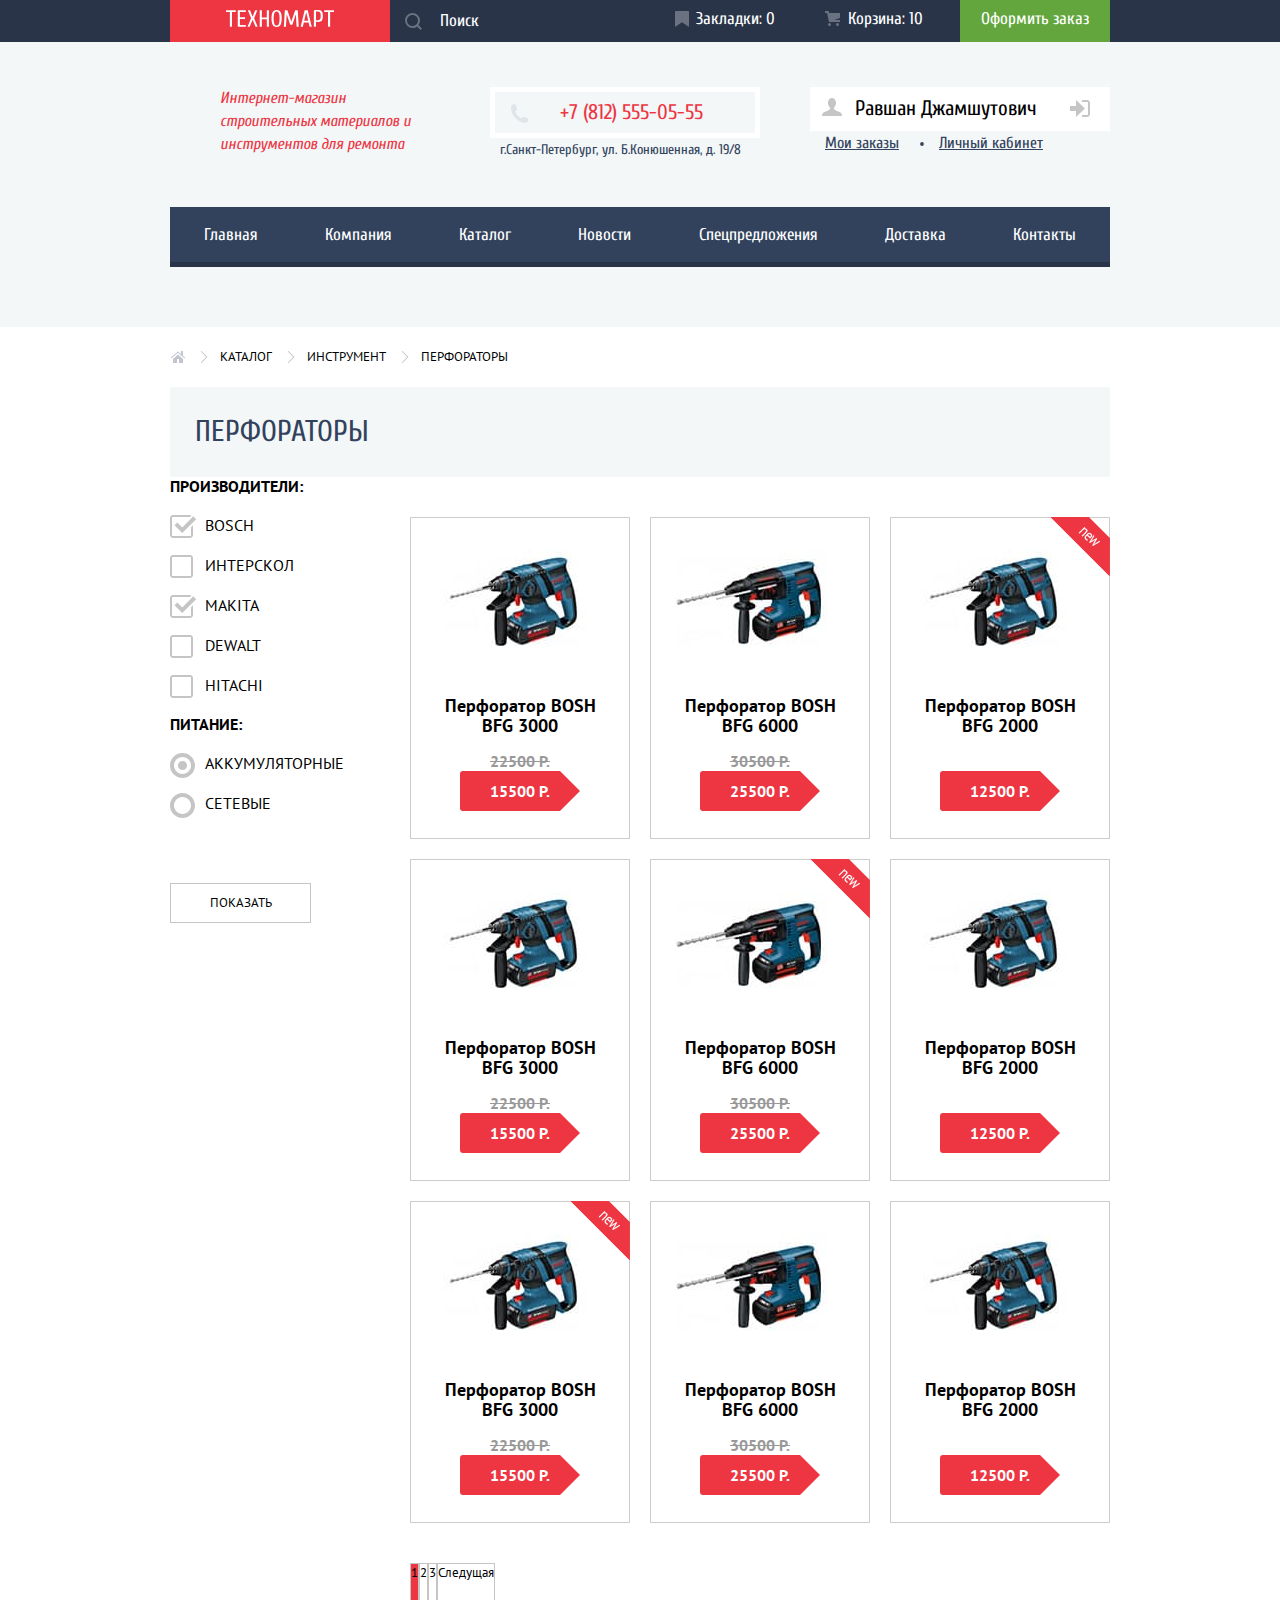
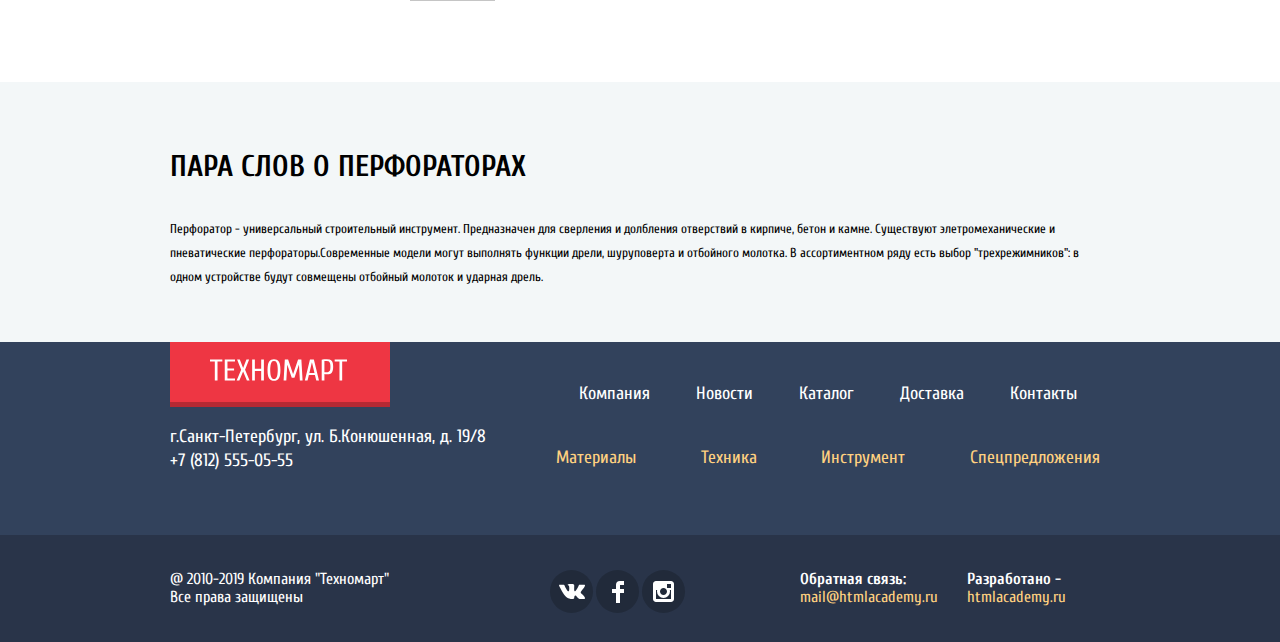
<file: catalog.html>
<!DOCTYPE html>
<html lang="ru">

  <head>
    <meta charset="utf-8">
    <title>Каталог товаров</title>
    <link href="https://fonts.googleapis.com/css?family=Cuprum:400,400i,700&amp;subset=cyrillic" rel="stylesheet">
    <link href="https://fonts.googleapis.com/css?family=PT+Sans:400,700&amp;subset=cyrillic" rel="stylesheet">
    <link href="css/normalize.css" rel="stylesheet">
    <link href="css/style.css" rel="stylesheet">
  </head>

  <body>

    <!--HEADER-------------------------------------------->
    <header class="header-main header-main-catalog">

      <div class="header-user-wrapper">
        <div class="header-user">
          <a class="logo" href="index.html">
            <img src="img/logo.svg" width="110" height="17" alt="Техномарт">
          </a>
          <button class="header-user-search" type="button">Поиск</button>
          <a class="bookmarks" href=#>Закладки: 0</a>
          <a class="basket" href=#>Корзина: 10</a>
          <a class="order" href=#>Оформить заказ</a>
        </div>
      </div>

      <div class="header-information">

        <div class="slogan">
          <p>
          Интернет-магазин строительных материалов
          и инструментов для ремонта
          </p>
        </div>

        <div class="address">
          <span class="tel">+7 (812) 555-05-55</span>
          <p>г.Санкт-Петербург, ул. Б.Конюшенная, д. 19/8</p>
        </div>

        <div class="user-navigation">
          <div class="user-navigation-active">
            <svg xmlns="http://www.w3.org/2000/svg" width="20" height="18" viewBox="0 0 20 18"><path fill="#c5c5c5" d="M17.881 14.166c-2.144-.735-4.256-1.666-5.207-2.39-.657-.501-.77-1.618-.517-2.415 1.118-.903 1.864-2.477 1.864-4.278C14.021 2.276 12.221 0 10 0S5.979 2.276 5.979 5.083c0 1.801.746 3.374 1.863 4.277.253.798.141 1.915-.517 2.416-.95.724-3.063 1.654-5.207 2.39S0 18 0 18h20s.025-3.099-2.119-3.834z"/></svg>
            <div class="user-navigation-name"><p class="name">Равшан Джамшутович<p></div>
            <svg xmlns="http://www.w3.org/2000/svg" width="20" height="17" viewBox="0 0 20 17"><path fill="#c5c5c5" d="M14.875 8.5L6 0v6H0v5h6v6z"/><path fill="#c5c5c5" d="M16.986 15.01h-5.027V17h5.027c2.178 0 3.004-1.81 3.029-3.026V3.028C19.99 1.811 19.164 0 16.986 0h-5.027v1.99h5.027c.839 0 .992.681 1.01 1.057v10.904c-.017.376-.171 1.059-1.01 1.059z"/></svg>
            <ul>
              <li class="active-user"><a href=#>Мои заказы</a></li>
              <li class="active-user"><a href=#>Личный кабинет</a></li>
            </ul>
          </div>
        </div>

      </div>

      <nav class="header-menu">
        <ul>
          <li class="header-menu-items"><a href="index.html">Главная</a></li>
          <li class="header-menu-items"><a href=#>Компания</a></li>
          <li class="header-menu-items"> <a href="catalog.html">Каталог</a></li>
          <li class="header-menu-items"><a href=#>Новости</a></li>
          <li class="header-menu-items"><a href=#>Спецпредложения</a></li>
          <li class="header-menu-items"><a href=#>Доставка</a></li>
          <li class="header-menu-items"><a href=#>Контакты</a></li>
        </ul>
      </nav>

    </header>

     <!--MAIN-------------------------------------------->
    <main>
      <div class="container">

      <ul class="breadcrumbs">
        <li><a href=#>Каталог</a></li>
        <li><a href=#>Инструмент</a></li>
        <li>Перфораторы</li>
      </ul>

      <h1 class="page-title">Перфораторы</h1>

      <div class="catalog-and-filters">
        <section class="filters">
          <h2 class="visually-hidden">Фильтр товаров</h2>
          <form class="filter" method="get" action="https://echo.htmlacademy.ru">
              <p>Производители:</p>
              <ul>
                <li class="filter-option">
                  <label class="filter-input filter-input-checkbox">BOSCH
                    <input class="visually-hidden" type="checkbox" name="BOSCH" checked>
                    <span class="checkbox-indicator"></span>
                  </label>
                </li>
                <li class="filter-option">
                  <label class="filter-input filter-input-checkbox">ИНТЕРСКОЛ
                    <input class="visually-hidden" type="checkbox" name="Interskol" id="Interskol">
                    <span class="checkbox-indicator"></span>
                  </label>
                </li>
                <li class="filter-option">
                  <label class="filter-input filter-input-checkbox">MAKIta
                    <input class="visually-hidden" type="checkbox" name="MAKIta" checked>
                    <span class="checkbox-indicator"></span>
                  </label>
                </li>
                <li class="filter-option">
                  <label class="filter-input filter-input-checkbox">Dewalt
                    <input class="visually-hidden" type="checkbox" name="Dewalt">
                    <span class="checkbox-indicator"></span>
                  </label>
                </li>
                <li class="filter-option">
                  <label class="filter-input filter-input-checkbox">Hitachi
                    <input class="visually-hidden" type="checkbox" name="Hitachi">
                    <span class="checkbox-indicator"></span>
                  </label>
                </li>
              </ul>

              <p>Питание:</p>
              <ul>
              <li class="filter-option">
                <label class="filter-input filter-input-radio">Аккумуляторные
                  <input class="visually-hidden" type="radio" name="product-group" value="accumulator" checked>
                  <span class="radio-indicator"></span>
                </label>
              </li>
              <li class="filter-option">
                <label class="filter-input filter-input-radio">Сетевые
                  <input class="visually-hidden" type="radio" name="product-group" value="networking">
                  <span class="radio-indicator"></span>
                </label>
              </li>
              </ul>

            <button type="submit">
              Показать
            </button>

          </form>
        </section>


         <section class="catalog">
          <h2 class="visually-hidden">Список перфораторов</h2>

           <div class="catalog-list">
            <div class="row">

            <div class="catalog-item">
              <div class="actions">
              <a href="#" class="to-buy">Купить</a>
              <a href="#" class="add-to-bookmark">В закладки</a>
              </div>
              <div class="image"><img src="img/Perforator_1.jpg" width="218" height="170" alt="Перфоратор BOSH BFG 3000"></div>
              <h3>
                <a href="catalog-item.html">Перфоратор BOSH BFG 3000</a>
              </h3>
              <p class="old-price">22500 P.</p>
              <span class="new-price">15500 P.</span>
            </div>

            <div class="catalog-item">
              <div class="actions">
              <a href="#" class="to-buy">Купить</a>
              <a href="#" class="add-to-bookmark">В закладки</a>
              </div>
              <div class="image"><img src="img/Perforator_2.jpg" width="218" height="170" alt="Перфоратор BOSH BFG 3000"></div>
              <h3>
                <a href="catalog-item.html">Перфоратор BOSH BFG 6000</a>
              </h3>
              <p class="old-price">30500 P.</p>
              <span class="new-price">25500 P.</span>
            </div>

            <div class="catalog-item">
              <div class="flag flag-new">новинка</div>
              <div class="actions">
              <a href="#" class="to-buy">Купить</a>
              <a href="#" class="add-to-bookmark">В закладки</a>
              </div>
              <div class="image"><img src="img/Perforator_3.jpg" width="218" height="170" alt="Перфоратор BOSH BFG 3000"></div>
              <h3>
                <a href="catalog-item.html">Перфоратор BOSH BFG 2000</a>
              </h3>
              <p class="old-price"></p>
              <span class="new-price">12500 P.</span>
            </div>

            <div class="catalog-item">
              <div class="actions">
              <a href="#" class="to-buy">Купить</a>
              <a href="#" class="add-to-bookmark">В закладки</a>
              </div>
              <div class="image"><img src="img/Perforator_1.jpg" width="218" height="170" alt="Перфоратор BOSH BFG 3000"></div>
              <h3>
                <a href="catalog-item.html">Перфоратор BOSH BFG 3000</a>
              </h3>
              <p class="old-price">22500 P.</p>
              <span class="new-price">15500 P.</span>
            </div>

            <div class="catalog-item">
              <div class="flag flag-new">новинка</div>
              <div class="actions">
              <a href="#" class="to-buy">Купить</a>
              <a href="#" class="add-to-bookmark">В закладки</a>
              </div>
              <div class="image"><img src="img/Perforator_2.jpg" width="218" height="170" alt="Перфоратор BOSH BFG 3000"></div>
              <h3>
                <a href="catalog-item.html">Перфоратор BOSH BFG 6000</a>
              </h3>
              <p class="old-price">30500 P.</p>
              <span class="new-price">25500 P.</span>
            </div>

            <div class="catalog-item">
              <div class="actions">
              <a href="#" class="to-buy">Купить</a>
              <a href="#" class="add-to-bookmark">В закладки</a>
              </div>
              <div class="image"><img src="img/Perforator_3.jpg" width="218" height="170" alt="Перфоратор BOSH BFG 3000"></div>
              <h3>
                <a href="catalog-item.html">Перфоратор BOSH BFG 2000</a>
              </h3>
              <p class="old-price"></p>
              <span class="new-price">12500 P.</span>
            </div>

            <div class="catalog-item">
              <div class="flag flag-new">новинка</div>
              <div class="actions">
              <a href="#" class="to-buy">Купить</a>
              <a href="#" class="add-to-bookmark">В закладки</a>
              </div>
              <div class="image"><img src="img/Perforator_1.jpg" width="218" height="170" alt="Перфоратор BOSH BFG 3000"></div>
              <h3>
                <a href="catalog-item.html">Перфоратор BOSH BFG 3000</a>
              </h3>
              <p class="old-price">22500 P.</p>
              <span class="new-price">15500 P.</span>
            </div>

            <div class="catalog-item">
              <div class="actions">
              <a href="#" class="to-buy">Купить</a>
              <a href="#" class="add-to-bookmark">В закладки</a>
              </div>
              <div class="image"><img src="img/Perforator_2.jpg" width="218" height="170" alt="Перфоратор BOSH BFG 3000"></div>
              <h3>
                <a href="catalog-item.html">Перфоратор BOSH BFG 6000</a>
              </h3>
              <p class="old-price">30500 P.</p>
              <span class="new-price">25500 P.</span>
            </div>

            <div class="catalog-item">
              <div class="actions">
              <a href="#" class="to-buy">Купить</a>
              <a href="#" class="add-to-bookmark">В закладки</a>
              </div>
              <div class="image"><img src="img/Perforator_3.jpg" width="218" height="170" alt="Перфоратор BOSH BFG 3000"></div>
              <h3>
                <a href="catalog-item.html">Перфоратор BOSH BFG 2000</a>
              </h3>
              <p class="old-price"></p>
              <span class="new-price">12500 P.</span>
            </div>
          </div>
          </div>

        <div class="pagination">
          <ul class="pagination-list">
          <li class="pagination-item pagination-item-current"><a>1</a></li>
          <li class="pagination-item"><a href="#">2</a></li>
          <li class="pagination-item"><a href="#">3</a></li>
          <li class="pagination-item"><a href="#">Следущая</a></li>
        </ul>
      </div>

      </section>

    </div>
    </div>

      <section class="information-about-products">
        <div class="information-about-products-wrapper">
        <h2>Пара слов о перфораторах</h2>
        <p>Перфоратор - универсальный строительный инструмент. Предназначен для сверления и долбления отверствий в кирпиче, бетон и камне.
          Существуют элетромеханические и пневатические перфораторы.Современные модели могут выполнять функции дрели, шуруповерта и отбойного молотка.
          В ассортиментном ряду есть выбор "трехрежимников": в одном устройстве будут совмещены отбойный молоток и ударная дрель.
        </p>
        </div>
      </section>
    </main>

    <!--FOOTER-------------------------------------------->
    <footer class="footer-main">

      <div class="footer-light-grey-wrapper">
        <div class="footer-menu-wrapper">
          <div class="footer-company-info">
            <a class="logo-footer" href="index.html"><img src="img/logo-footer.svg" width="137" height="22" alt="Техномарт"></a>
            <p class="footer-contacts">
              г.Санкт-Петербург, ул. Б.Конюшенная, д. 19/8 <br>
              +7 (812) 555-05-55
            </p>
          </div>

          <div class="footer-menu">

              <ul class="footer-menu-first-line">
                <li><a href=#>Компания</a></li>
                <li><a href=#>Новости</a></li>
                <li><a href="catalog.html">Каталог</a></li>
                <li><a href=#>Доставка</a></li>
                <li><a href=#>Контакты</a></li>
              </ul>


              <ul class="footer-menu-second-line">
                <li><a href=#>Материалы</a></li>
                <li><a href=#>Техника</a></li>
                <li><a href=#>Инструмент</a></li>
                <li><a href=#>Спецпредложения</a></li>
              </ul>


            </div>
          </div>
      </div>

      <div class="footer-dark-grey-wrapper">
        <div class="footer-copyright-social-feedback">
          <div class="footer-copyright">
            <p>
              @ 2010-2019 Компания "Техномарт" <br>
              Все права защищены
            </p>
          </div>

          <div class="footer-social">
            <ul class="footer-social-list">
              <li><a class="social-button" href="#"><span class="visually-hidden">Вконтакте</span>
                <svg xmlns="http://www.w3.org/2000/svg" width="26" height="15" viewBox="0 0 26 15"><path fill="#FFF" d="M16.138 11.51c.956-.309 2.18 2.04 3.483 2.939.978.681 1.727.534 1.727.534l3.473-.05s1.815-.112.957-1.554c-.071-.12-.503-1.069-2.585-3.022-2.177-2.043-1.882-1.712.739-5.244 1.597-2.153 2.236-3.468 2.036-4.028-.192-.539-1.365-.399-1.365-.399L20.69.713c-.381.001-.704.119-.851.515-.003.004-.621 1.666-1.445 3.079-1.741 2.989-2.436 3.148-2.724 2.961-.661-.433-.494-1.737-.494-2.664 0-2.897.432-4.105-.846-4.417-.427-.104-.739-.172-1.828-.182-1.392-.021-2.574 0-3.244.329-.445.223-.786.712-.579.74.26.035.843.16 1.155.586.401.552.389 1.789.389 1.789s.229 3.411-.54 3.834c-.528.29-1.25-.302-2.803-3.016-.793-1.388-1.392-2.922-1.392-2.922s-.116-.285-.326-.441c-.25-.185-.6-.244-.6-.244L.848.684S.29.7.085.946c-.182.218-.015.668-.015.668s2.909 6.881 6.203 10.347c3.02 3.182 6.452 2.971 6.452 2.971h1.555s.469-.054.709-.312c.224-.24.214-.691.214-.691s-.031-2.109.935-2.419z"/></svg>
              </a></li>
              <li><a class="social-button" href="#"><span class="visually-hidden">Фейсбук</span>
                <svg xmlns="http://www.w3.org/2000/svg" width="12" height="22" viewBox="0 0 12 22"><path fill="#FFF" d="M12 4V0H8a4 4 0 0 0-4 4v4H0v4h4v10h4V12h4V8H8V4h4z"/></svg>
              </a></li>
              <li><a class="social-button" href="#"><span class="visually-hidden">Инстаграм</span>
                <svg xmlns="http://www.w3.org/2000/svg" width="21" height="21" viewBox="0 0 21 21"><path fill="#FFF" d="M18 0H3C1.35 0 0 1.35 0 3v15c0 1.65 1.35 3 3 3h15c1.65 0 3-1.35 3-3V3c0-1.65-1.35-3-3-3zm-7.5 7c1.93 0 3.5 1.57 3.5 3.5S12.43 14 10.5 14 7 12.43 7 10.5 8.57 7 10.5 7zM18 18H3V9h1.181A6.504 6.504 0 0 0 4 10.5a6.5 6.5 0 1 0 13 0 6.45 6.45 0 0 0-.181-1.5H18v9zm0-11h-4V3h4v4z"/></svg>
              </a></li>
            </ul>
          </div>

          <div class="footer-feedback">
            <div class="footer-feedback-left">
              <b>Обратная связь:</b>
              <a class="btn-footer-feedback" href=#>mail@htmlacademy.ru</a>
            </div>
            <div class="footer-feedback-right">
              <b>Разработано -</b>
              <a class="btn-footer-copyright" href="https://htmlacademy.ru/intensive/htmlcss">htmlacademy.ru</a>
            </div>
          </div>

        </div>
      </div>

    </footer>

   <!--POPUP-------------------------------------------->
   <div class="popup input-basket">
     <p>Товар добавлен в корзину!</p>
     <div class="input-basket-button">
       <button class="btn-input-basket" type="button">Оформить заказ</button>
       <button type="button">Продолжить покупки</button>
     </div>
     <button class="popup-close" aria-label="Закрыть" type="button">X</button>
   </div>

   <script src="js/script.js"></script>
   </body>
   </html>
</file>
<file: css/style.css>
body {
  margin: 0;
  padding: 0;

  font-family: "Cuprum", Arial, sans-serif;
  font-size: 16px;
  line-height: 18px;
  font-weight: 400;
  color: #000000;

  background-color: #ffffff;
}

a {
  text-decoration: none;
}

img {
  max-width: 100%;
  height: auto;
}

.visually-hidden {
  position: absolute;

  width: 1px;
  height: 1px;
  margin: -1px;
  border: 0;
  padding: 0;

  white-space: nowrap;

  clip-path: inset(100%);
  clip: rect(0 0 0 0);
  overflow: hidden;
}

.header-main {
  display: flex;
  flex-direction: column;
  align-items: center;

  min-height: 260px;
  padding-bottom: 60px;
  margin-bottom: 60px;

  background-color: #f3f7f8;
}

.header-main-catalog {
  margin-bottom: 0;
}

.header-user-wrapper {
  width: 100%;
  min-height: 42px;
  margin-bottom: 45px;

  background-color: #293449;
}

.header-user {
  display: flex;
  flex-wrap: wrap;
  justify-content: space-between;


  height: 42px;
  width: 940px;
  margin: 0 auto;

  font-size: 17px;
  color: #ffffff;
}

.header-user a {
  display: inline-block;
  width: 150px;

  padding: 10px 0;

  text-align: center;
  color: #ffffff;
}

.header-user-search {
  position: relative;
  width: 270px;
  height: 42px;
  padding-left: 50px;

  font: inherit;
  font-size: 17px;

  color: #ffffff;
  text-align: left;
  vertical-align: middle;

  background-color: #293449;
  border: none;
}

.header-user-search::before {
  content: "";
  position: absolute;
  top: 13px;
  left: 15px;

  width: 17px;
  height: 17px;

  background-image: url("../img/icon-search.svg");
  background-repeat: no-repeat;
  background-position: 0 0;

  opacity: 0.3;
}

.logo {
  flex-grow: 2;
  width: 220px;
  padding: 5px 0;

  background-color: #ee3643;
}

.logo:hover {
  background-color: #ca2c37;
}

.logo:active {
  background-color: #ba2732;
}

.logo img {
  width: 110px;
  height: 17px;
}

.bookmarks:hover,
.basket:hover {
  background-color: #212a3a;
}

.bookmarks:active,
.basket:active {
  background-color: #161d29;
  opacity: 0.6;
}
.bookmarks {
  position: relative;
}

.bookmarks::before {
  content: "";
  position: absolute;
  top: 11px;
  left: 15px;

  width: 14px;
  height: 16px;

  background-image: url("../img/icon-bookmark.svg");
  background-repeat: no-repeat;
  background-position: 0 0;

  opacity: 0.3;
}

.basket {
  position: relative;
}

.basket::before {
  content: "";
  position: absolute;
  top: 11px;
  left: 15px;

  width: 15px;
  height: 15px;

  background-image: url("../img/icon-cart.svg");
  background-repeat: no-repeat;
  background-position: 0 0;

  opacity: 0.3;
}

.header-user-search:hover,
.bookmarks:hover,
.basket:hover {
  background-color: #212a3a;
}

.header-user-search:hover::before,
.bookmarks:hover::before,
.basket:hover::before {
  opacity: 1
}

.header-user-search:hover:active,
.bookmarks:hover::active,
.basket:hover::active {
  opacity: 0.5
}

.order {
  background-color: #63a63e;
}

.order:hover {
  background-color: #5fbb2d;
}

.order:active {
  color: rgba(255, 255, 255, 0.502);
  background-color: #518534;
}

.header-information {
  display: flex;

  min-height: 75px;
  width: 940px;
  margin-bottom: 45px;
}

.slogan {
  width: 205px;
  padding-left: 50px;
  padding-right: 65px;

}

.slogan h1,
.slogan p {
  font-size: 16px;
  font-weight: 400;
  line-height: 23px;
  font-style: italic;
  color: #ee3643;
  padding: 0;
  margin: 0;

}

.address {
  width: 270px;
  margin-right: 50px;
}

.tel{
  position: relative;
  display: block;
  width: 150px;
  padding: 10px 0;
  padding-left: 65px;
  padding-right: 45px;
  margin: 0;

  font-size: 21px;
  line-height: 21px;
  color: #ee3643;

  border: 5px solid #ffffff;
  }

.tel::before{
  content: "";
  position: absolute;
  top: 12px;
  left: 15px;

  width: 19px;
  height: 19px;

  background-image: url("../img/icon-phone.svg");
  background-repeat: no-repeat;
  background-position: 0 0;

  opacity: 0.3;
}

.address p {
  font-size: 14px;
  line-height: 24px;
  color: #32425c;
  padding: 0 10px;;
  margin: 0;
}

.user-navigation {
  width: 300px;

}
.user-navigation ul {
  display: flex;
  justify-content: flex-end;
  align-items: flex-start;
  padding: 0;
  margin: 0;
}

.user-navigation li {
  margin: 0;
  list-style: none;
  background-color: #ffffff;
}

.user-navigation li:last-child{
  margin-left: 10px;
}

.login,
.registration {
  position: relative;
  width: 120px;
  height: 45px;
}

.registration {
  width: 150px;
}

.login p,
.registration p {
  padding: 12px 0px;
  padding-left: 45px;
  margin: 0;
}

.registration p {
  padding: 12px 23px;
}

.login svg {
  position: absolute;
  top: 14px;
  left: 16px;

  width: 20px;
  height: 17px;

  opacity: 1;
}

.login:hover svg path {
  fill: #32425c;
}

.login:active svg path {
  fill: #c5c5c5;
}


.login p:active,
.registration p:active {
  color: #000000;
  opacity: 0.3;
}

.user-navigation-active {
  position: relative;
  width: 300px;
  height: 45px;
}

.user-navigation-active p {
  padding: 0;
  margin: 0;
}

.user-navigation-active svg {
  position: absolute;
  top: 11px;
  left: 12px;

  width: 20px;
  height: 18px;
}

.user-navigation-active svg:last-of-type {
  top: 13px;
  left: 260px;
  height: 17px;
}

.user-navigation-active:hover svg path {
  fill: #32425c;
}

.user-navigation-active:active svg path {
  fill: #c5c5c5;
}

.user-navigation-active p:active {
  opacity: 0.3;
}

.user-navigation a {
  display: block;

  font-size: 21px;
  line-height: 21px;
  color: #000000;
}

.user-navigation a:hover {
  color: #ee3643;
}

.user-navigation-active a:active {
  color: rgba(0, 0, 0, 0.302);;
}

.user-navigation-name {
  display: block;
  box-sizing: border-box;
  width: 300px;
  height: 44px;
  padding: 11px 0;
  padding-left: 45px;
  padding-right: 65px;

  font-size: 21px;
  line-height: 21px;
  color: #000000;

  background-color: #ffffff;
}

.name:active {
  opacity: 0.302;
}

.user-navigation-active ul {
  position: absolute;
  bottom: -20px;
  left: 15px;
}

.active-user:first-child {
  margin-right: 30px;
}

.active-user:first-child::after {
  content: "";
  position: absolute;
  top: 8px;
  left: 95px;

  width: 10px;
  height: 10px;

  background-image: url("../img/dot.svg");
  background-repeat: no-repeat;
  background-position: 0 0;
}

.active-user a {
  font-size: 16px;
  line-height: 18px;
  color: #32425c;

  background-color: #f3f7f8;
  text-decoration: underline;
}

.active-user a:hover {
  color: #ee3643;
}

.active-user a:active {
  opacity: 0.302;
  text-decoration: none;
}

.header-menu {
  min-height: 55px;
  width: 940px;

  margin: 0px;
  padding: 0px;

  background-color: #32425c;
  border-bottom: 5px solid #293449;
}

.header-menu ul {
  display: flex;
  justify-content: space-around;

  margin: 0;
  padding: 0;
  list-style: none;
}

.header-menu-items {
  font-size: 17px;
  line-height: 17px;

}

.header-menu a {
  display: block;
  padding: 19px 30px;
  color: #ffffff;
}

.header-menu-items:hover {
  background-color: #293449;
}

.header-menu-items:active a {
  color: rgba(255, 255, 255, 0.5);
}

/*------------------MAIN---------------------*/
.container {
  width: 940px;
  margin: 0 auto;
  padding: 0 10px;
}
.sliders {
  display: flex;
  flex-direction: column;
  width: 940px;
}

.mini-sliders {
  display: flex;
  justify-content: space-between;
  flex-wrap: wrap;

  margin-bottom: 20px;
}

.mini-slider {
  position: relative;
  display: flex;
  flex-direction: column;

  width: 300px;
  height: 123px;

}

.mini-slider a {
  font-size: 24px;
  font-weight: bold;
  line-height: 30px;

  padding-left: 20px;
  padding-top: 25px;
  padding-right: 160px;
  padding-bottom: 10px;

  color: #ffffff
}

.mini-slider span {
  font-size: 14px;

  margin-left: 25px;
  margin-right: 140px;
  padding: 10px 20px;

  color: #ffffff;
  background-color: rgba(229, 229, 229, 0.1);
  text-transform: uppercase;
}

.mini-slider span:hover {
  background-color: rgba(204, 204, 204, 0.2);

}

.mini-slider span:active {
  background-color: rgba(178, 178, 178, 0.3);

}

.mini-slider-materials {
  background-color: #ffbf47;
  margin-right: 20px;
}

.mini-slider-materials a::after {
  content: "";
  position: absolute;
  top: 30px;
  right: 40px;

  width: 44px;
  height: 65px;

  background-image: url("../img/icon-1.svg");
  background-repeat: no-repeat;
  background-position: 0 0;
}

.mini-slider-instrument {
  background-color: #3bbce3;
  margin-right: 20px;
}

.mini-slider-instrument::after {
  content: "";
  position: absolute;
  top: 30px;
  right: 25px;

  width: 75px;
  height: 61px;

  background-image: url("../img/icon-2.svg");
  background-repeat: no-repeat;
  background-position: 0 0;
}

.mini-slider-technique {
  background-color: #dc91d8;
}

.mini-slider-technique::after {
  content: "";
  position: absolute;
  top: 30px;
  right: 30px;

  width: 78px;
  height: 62px;

  background-image: url("../img/icon-3.svg");
  background-repeat: no-repeat;
  background-position: 0 0;
}

.big-sliders-left-wrapper {
  width: 620px;
  margin-right: 20px;
  overflow: hidden;
}

.big-sliders {
  display: flex;
  width: 940px;
  margin-bottom: 50px;
}

.slider-controls {
  position: relative;
}

.slider-controls label::after {
  content: "";
  position: absolute;
  top: 115px;
  left: 580px;

  width: 22px;
  height: 40px;

  background-image: url("../img/icon-right.svg");
  background-repeat: no-repeat;
  background-position: 0 0;
  cursor: pointer;
  z-index: 10;
}

.slider-controls label::before {
  content: "";
  position: absolute;
  top: 115px;
  left: 25px;

  width: 22px;
  height: 40px;

  background-image: url("../img/icon-left.svg");
  background-repeat: no-repeat;
  background-position: 0 0;
  cursor: pointer;
  z-index: 10;
}

.slider-radio {
  position: relative;
}

.slider-radio input[type="radio"] {
  display: none;
}

#btn-1:checked ~ .big-sliders-left-wrapper .big-sliders-left {
  transform: translate(0);
}

#btn-2:checked ~ .big-sliders-left-wrapper .big-sliders-left {
  transform: translate(-620px);
}

.big-sliders-left {
  position: relative;
  width: 200%;
  margin-right: 20px;

}

.big-sliders-left img {
  float: left;
  width: 620px;
  height: 266px;
}

.big-sliders-left p {
  position: absolute;
  top: 25px;
  left: 20px;
  font-size: 36px;
  line-height: 36px;

  padding: 0;
  margin: 0;

  color: #ffffff;
  text-transform: uppercase;
}

.big-sliders-left span {
  position: absolute;
  top: 65px;
  left: 20px;
  font-size: 18px;
  line-height: 24px;

  padding: 0;
  margin: 0;

  color: #ffffff;
}

.mini-slider-sales {
  background-color: #8ed78f;
  margin-bottom: 20px;
}

.mini-slider-sales::after {
  content: "";
  position: absolute;
  top: 30px;
  right: 43px;

  width: 59px;
  height: 72px;

  background-image: url("../img/icon-4.svg");
  background-repeat: no-repeat;
  background-position: 0 0;
}

.mini-slider-delivery {
  background-color: #ffc047;
}

.mini-slider-delivery::after {
  content: "";
  position: absolute;
  top: 30px;
  right: 30px;

  width: 78px;
  height: 63px;

  background-image: url("../img/icon-5.svg");
  background-repeat: no-repeat;
  background-position: 0 0;
}

.popular-producers {
  width: 940px;
}

.popular-producers-head,
.popular-items-head {
  display: flex;
  align-items: center;
  justify-content: space-between;

  height: 89px;
  background-color: #f9f5f0;
}

.popular-producers-head {
  margin-bottom: 20px;
}

.popular-producers-head h2,
.popular-items-head h2 {
  margin: 0;
  padding: 0;
  margin-left: 25px;

  color: #32425c;
}

.popular-producers-head a,
.popular-items-head a,
.big-sliders-left a {
  display: flex;
  justify-content: center;
  align-items: center;

  width: 225px;
  height: 40px;
  margin-right: 20px;

  font-size: 14px;

  color: #ffffff;
  background-color: #ee3643;
  border-radius: 3px;
  text-transform: uppercase;

}

.big-sliders-left a {
  position: absolute;
  top: 205px;
  left: 25px;

  width: 195px;
}

.popular-producers-list {
  display: flex;
  flex-wrap: wrap;
  align-items: center;

  padding: 0;
  margin: 0;
  margin-bottom: 85px;
  list-style: none;
}

.popular-producers-item {
  display: flex;
  align-items: center;
  justify-content: center;

  width: 218px;
  height: 145px;

  margin-right: 20px;
  margin-bottom: 25px;

  border: 1px solid #a9a9a9;
}

.popular-producers-item:hover {
  box-shadow: 0 5px 20px 5px rgba(0, 0, 0, 0.2);
}

.popular-producers-item:active {
  box-shadow: 0 5px 10px 2px rgba(0, 0, 0, 0.2);
  opacity: 0.3
}

.popular-producers-item:nth-child(4n) {
  margin-right: 0;
}

.about-company {
  display: flex;
  justify-content: space-between;

  margin: 0;
  padding-top: 80px;
  padding-bottom: 86px;
}

.about-company-advantage {
  position: relative;
  height: 375px;
  width: 540px;
  margin-right: 100px;


}

.about-company p {
  font-size: 13px;
  line-height: 24px;
}

.about-company p:first-child {
  margin-bottom: 35px;
}

.about-company p:last-child {
  margin-bottom: 30px;
}

.about-company ul {
  font-size: 18px;
  line-height: 20px;
  margin-bottom: 35px;

  list-style: none;
}
.about-company li {
  margin-bottom: 20px;
}

h2 {
  font-size: 30px;
  line-height: 30px;
  margin: 0;
  margin-bottom: 35px;
  padding: 0;
  color: #000000;
  text-transform: uppercase;
}
.about-company-advantage a {
  display: inline-block;
}

.btn-red {
  position: absolute;
  bottom: 0;

  font: inherit;
  font-size: 14px;
  line-height: 18px;

  padding: 11px 40px;

  color: #ffffff;
  text-transform: uppercase;
  background-color: #ee3643;
}

.contacts .btn-red {
  padding: 11px 60px;
}

.contacts {
  position: relative;
  min-height: 375px;
  width: 300px;

}

.contacts img {
  width: 300px;
  height: 158px;
  margin-bottom: 50px;
}

/*------------------MAIN CATALOG---------------------*/
.breadcrumbs {
  display: flex;
  justify-content: flex-start;
  align-items: center;

  height: 60px;

  margin: 0;
  padding: 0;

  font-family: 'PT Sans', Arial, sans-serif;
  font-size: 13px;
  list-style: none;
  text-transform: uppercase;
}
.breadcrumbs li{
  position: relative;
  padding-left: 35px;
}

.breadcrumbs li:first-child {
  padding-left: 50px;
}

.breadcrumbs li:first-child::after {
  content: "";
  position: absolute;
  top: 3px;
  left: 0px;

  width: 15px;
  height: 12px;

  background-image: url("../img/icon-home.svg");
  background-repeat: no-repeat;
  background-position: 0 0;
}

.breadcrumbs li::before {
  content: "";
  position: absolute;
  top: 3px;
  left: 15px;

  width: 8px;
  height: 12px;

  background-image: url("../img/icon-right-small.svg");
  background-repeat: no-repeat;
  background-position: 0 0;
}

.breadcrumbs li:first-child::before {
  left: 30px;
}

.breadcrumbs a {
  color: #000000;
}

.page-title {
  padding: 30px 25px;
  margin: 0;

  font-size: 30px;
  font-weight: 400;
  line-height: 30px;
  color: #32425c;
  text-transform: uppercase;

  background-color: #f3f7f8;
}

.catalog-and-filters {
  display: flex;

  min-height: 1145px;
  margin-bottom: 60px;
}

.filters {
  width: 220px;
  margin-right: 20px;
}

form.filter {
  font-family: 'PT Sans', Arial, sans-serif;
  text-transform: uppercase;
}

.filter ul {
  list-style: none;
  padding: 0;
  margin: 0;
}

.filter li {
  margin-bottom: 20px;
}

.filter ul:last-of-type {
  margin-bottom: 70px;
}

.filter p {
  font-weight: bold;
  padding: 0;
  margin: 0;
  margin-bottom: 20px;
}

.filter-input {
  position: relative;
  line-height: 20px;

  padding-left: 35px;

  cursor: pointer;
}

.filter-input-checkbox input[type="checkbox"] + .checkbox-indicator {
  position: absolute;
  top: 0;
  left: 0;

  width: 27px;
  height: 23px;

  background-image: url("../img/checkbox-off.svg");
  background-repeat: no-repeat;
  background-position: 0 0;
}

.filter-input-checkbox input[type="checkbox"]:checked + .checkbox-indicator {
  background-image: url("../img/checkbox-on.svg");
  background-repeat: no-repeat;
  background-position: 0 0;
}

.filter-input-radio input[type="radio"] + .radio-indicator {
  position: absolute;
  top: 0;
  left: 0;

  width: 25px;
  height: 25px;

  background-image: url("../img/radio-off.svg");
  background-repeat: no-repeat;
  background-position: 0 0;
}

.filter-input-radio input[type="radio"]:checked + .radio-indicator {
  background-image: url("../img/radio-on.svg");
  background-repeat: no-repeat;
  background-position: 0 0;

}


.filter button {
  font-family: 'PT Sans', Arial, sans-serif;
  font-size: 13px;
  line-height: 18px;

  width: 141px;
  height: 40px;

  background-color: #ffffff;
  border: 1px solid #c5c5c5;
  vertical-align: middle;
  text-align: center;
  text-transform: uppercase;
  cursor: pointer;
}


.catalog {
  width: 700px;
  margin: 20px auto;
  font-family: 'PT Sans', Arial, sans-serif;
}

.catalog-list {
  display: flex;
  flex-wrap: wrap;

  width: 700px;

  padding: 0;
  margin: 20px auto;

  font-size: 0;
  list-style: none;
}

.catalog-list-index {
  width: 940px;
  margin-bottom: 0;
}

.catalog-items .row {
  margin-left: -20px;
}

.catalog-item {
  position: relative;
  display: inline-block;
  width: 218px;
  height: 320px;
  margin-right: 20px;
  margin-bottom: 20px;

  font-size: 16px;
  line-height: 20px;
  font-weight: bold;
  text-align: center;

  border: 1px solid #ccc;
}

.catalog-item:nth-child(3n) {
  margin-right: 0;
}

.catalog-item-index:nth-child(3n) {
  margin-right: 20px;
}

.catalog-item-index:nth-child(4n) {
  margin-right: 0;
}

.catalog-item .actions {
  position: absolute;
  top: 0;
  left: 0;

  width: 218px;
  height: 88px;
  padding: 40px 0;

  background-color: rgba(255,255,255,0.9);
  z-index: 2;
}

.actions .to-buy,
.actions .add-to-bookmark {
  display: block;
  width: 129px;
  margin: 0 auto;
  margin-bottom: 7px;
  padding: 7px 0;

  background-color: #63a63e;
  border: 3px solid #63a63e;
  border-bottom-color: #367315;
  border-radius:3px;

  color: white;
  font-size: 14px;
  font-weight: normal;
  font-family: "Cuprum", sans-serif;
  line-height: 18px;
  text-decoration: none;
  text-transform: uppercase;
}

.actions .add-to-bookmark {
  color: #32425c;
  background: white;
  border-bottom-color: #63a63e;
}

.catalog-item .actions {
  display: none;
}

.catalog-item:hover .actions {
  display: block;
}

.catalog-item .image {
  width: 218px;
  height: 168px;
}

.catalog-item .image img {
  max-width: 100%;
}

.catalog-item h3 {
  min-height: 40px;
  padding: 0 25px;
  margin-top: 10px;
  margin-bottom: 15px;
}

.catalog-item .old-price {
  min-height: 20px;
  margin-top: 15px;
  margin-bottom: 10px;

  color: #999;
  text-decoration: line-through;
}

.catalog-item .new-price {
  position: relative;
  width: 80px;
  margin: 10px auto;
  margin-bottom: 20px;
  padding: 10px 30px;

  color: white;
  background: #ee3643;
  border-radius: 3px;
}

.catalog-item .new-price:after {
  content: "";

  position: absolute;
  top: 0;
  right: -20px;

  width: 0;
  height: 0;

  border: 20px solid white;
  border-left-color: #ee3643;
}

.flag {
  position: absolute;
  top: -1px;
  right: -1px;

  width: 60px;
  height: 60px;

  text-indent: -1000px;
  overflow: hidden;
  z-index: 3;
}

.flag-new {
  background: url("../img/new-flag.png") no-repeat 0 0;
}

.catalog-item h3 {
  font-size: 18px;
  font-weight: bold;
  line-height: 20px;
}

.catalog-item a {
  color: #000000;
}

.pagination-list {
  display: flex;

  height: 38px;
  margin: 0;
  padding: 0;
}

.pagination-list li {
  font-family: 'PT Sans', Arial, sans-serif;
  font-size: 13px;

  border: 1px solid #c5c5c5;
  list-style: none;
}

.pagination-list a {
  color: #000000;
}

.pagination-list li:active {
  border: 1px solid #ee3643;
}

.pagination-item-current {
  color: #ffffff;
  background-color: #ee3643;
}

.information-about-products {
  width: 100%;
  min-height: 260px;
  background-color: #f3f7f8;
}

.information-about-products-wrapper {
  width: 940px;
  margin: 0 auto;
}

.information-about-products-wrapper p {
  font-size: 13px;
  line-height: 24px;

  padding: 0;
  margin: 0;
}

.information-about-products-wrapper h2 {
  padding: 0;
  padding-top: 70px;
  margin: 0;
  margin-bottom: 35px;
}

/*------------------FOOTER---------------------*/

.footer-light-grey-wrapper {
  width: 100%;
  min-height: 193px;
  background-color: #32425c;
}

.footer-menu-wrapper {
  display: flex;
  width: 940px;
  min-height: 145px;
  margin: 0 auto;
}

.footer-company-info {
  display: flex;
  flex-direction: column;
  width: 380px;
  margin-right: 10px;

  font-size: 18px;
  line-height: 24px;
  color: #ffffff;

  background-color: #32425c;
}

.logo-footer {
  box-sizing: border-box;
  width: 220px;
  height: 65px;
  padding: 17px 40px;

  background-color: #ee3643;
  border-bottom: 5px solid #b52933;
}

.logo-footer img {
  width: 137px;
  height: 22px;
}

.footer-contacts {
  padding: 0;
}

.footer-menu {
  width: 550px;

  font-size: 18px;
  line-height: 24px;

  padding-right: 10px;

  background-color: #32425c;
}

.footer-menu-first-line {
  display: flex;
  justify-content: space-around;;
  padding-top: 40px;
}

.footer-menu-second-line {
  display: flex;
  justify-content: space-between;
}

.footer-menu-first-line li {
  padding: 40px 0;
}

.footer-menu a:hover {
  text-decoration: underline;
}

.footer-menu a:active {
  opacity: 0.502;
}

.footer-menu ul {
  list-style: none;
  padding: 0;
  margin: 0;
}

.footer-menu-first-line a {
  color: #ffffff;
}

.footer-menu-second-line a {
  color: #ffd180;
}

.footer-main {
  color: #ffffff;

  background-color: #293449;
}

.footer-dark-grey-wrapper {
  width: 100%;
  min-height: 107px;
  background-color: #293449;
}

.footer-copyright-social-feedback {
  display: flex;

  width: 940px;
  margin: 0 auto;
}

.footer-copyright {
  width: 380px;
  padding: 35px 0;
}

.footer-copyright p {
  padding: 0;
  margin: 0;
}

.footer-social {
  width: 150px;
  margin-right: 100px;
}

.footer-social-list {
  display: flex;
  flex-wrap: wrap;
  justify-content: space-between;
  width: 135px;
  padding: 0;
  margin: 0;
  margin-top: 35px;
  list-style: none;
}

.social-button {
  display: flex;
  align-items: center;
  justify-content: center;
  width: 43px;
  height: 43px;

  border-radius: 50%;
  background-color: #212a3a;
}

.social-button:hover,
.social-button:active {
  background-color: #ee3643;
}

.footer-feedback {
  display: flex;
  justify-content: space-around;
  width: 300px;
  padding-top: 35px;
  color: #ffffff;
}

.footer-feedback a {
  color: #ffd180;
}

.footer-feedback a:hover {
  text-decoration: underline;
}

.footer-feedback a:active {
  color: #953546;
}

/*------------------POPUP---------------------*/
.popup {
  position: fixed;
  color: #000000;

  background-color: #ffffff;
  box-shadow: 0 30px 50px rgba(0, 0, 0, 0.7);
}

.popup-write-us {
  top: 120px;
  left: 50%;

  width: 460px;

  padding: 40px 80px;
  margin-left: -350px;

  border-top: 7px solid #ee3643;
}

.popup-write-us p {
  margin: 0;
  padding: 0;
}

.write-us-name-email {
  display: flex;
  justify-content: space-between;
  margin-bottom: 20px;
}

.form-write-us-item {
  width: 220px;
  margin: 0;
  margin-bottom: 20px;
}

.form-write-us-item label,
.form-write-us-item-text label {
  display: block;
  margin-bottom: 10px;
  font-weight: bold;
}

.form-write-us-item input,
.form-write-us-item-text textarea {
  box-sizing: border-box;
  width: 220px;
  padding: 10px 0;
  padding-left: 15px;

  font: inherit;
  background-color: transparent;
  border: 1px solid #a9a9a9;
}

.form-write-us-item-text textarea {
  width: 460px;
  min-height: 110px;
  margin-bottom: 35px;
}

.write-us-submit {
  display: block;
  width: 460px;
  height: 40px;

  font: inherit;

  color: #ffffff;
  background-color: #ee3643;
  border: none;
  text-transform: uppercase;
}

.popup-close {
  position: absolute;
  top: 0px;
  right: 15px;

  width: 25px;
  height: 25px;

  font-size: 0;

  background-color: transparent;
  border: 0;

  cursor: pointer;
}

.popup-close::before,
.popup-close::after {
  content: "";

  position: absolute;

  width: 23px;
  height: 4px;

  background-color: #ee3643;
}

.popup-close::before {
  transform: rotate(45deg);
}

.popup-close::after {
  transform: rotate(-45deg);
}

.popup-map {
  top: 50%;
  left: 50%;

  width: 940px;
  height: 446px;

  margin-top: -250px;
  margin-left: -470px;
}

.popup-map iframe {
  position: relative;

  border: none;
}

.input-basket {
  top: 120px;
  left: 50%;

  width: 460px;

  padding: 35px 80px;
  padding-top: 45px;
  margin-left: -250px;

  border-top: 7px solid #ee3643;
  background-color: #f1f1f1;
  z-index: 5;
}

.input-basket p {
  position: relative;
  font-size: 30px;
  line-height: 30px;

  padding: 0;
  margin: 0;
  padding-left: 95px;
  margin-bottom: 110px;
}

.input-basket p::before {
  content: "";
  position: absolute;
  top: -16px;
  left: 0px;

  width: 66px;
  height: 66px;

  background-image: url("../img/popup-green-tick.svg");
  background-repeat: no-repeat;
  background-position: 0 0;
}

.input-basket-button {
  display: flex;
  justify-content: space-between;
}

.input-basket-button button {
  width: 220px;
  height: 40px;

  padding: 0;
  margin: 0;

  color: #ffffff;
  background-color: #ee3643;
  border: none;
  text-transform: uppercase;
  cursor: pointer;
}

.input-basket-button button:last-child {
  background-color: #ffffff;
  color: #000000;

}

.popup {
  display: none;
}

.popup-show {
  display: block;
  animation: bounce 0.6s;
}

.popup-error {
  animation: shake 0.6s;
}

@keyframes bounce {
  0% {
    transform: translateY(-2000px);
  }

  70% {
    transform: translateY(30px);
  }

  90% {
    transform: translateY(-10px);
  }

  100% {
    transform: translateY(0);
  }
}

@keyframes shake {
  0%,
  100% {
    transform: translateX(0);
  }

  10%,
  30%,
  50%,
  70%,
  90% {
    transform: translateX(-10px);
  }

  20%,
  40%,
  60%,
  80% {
    transform: translateX(10px);
  }
}
</file>
